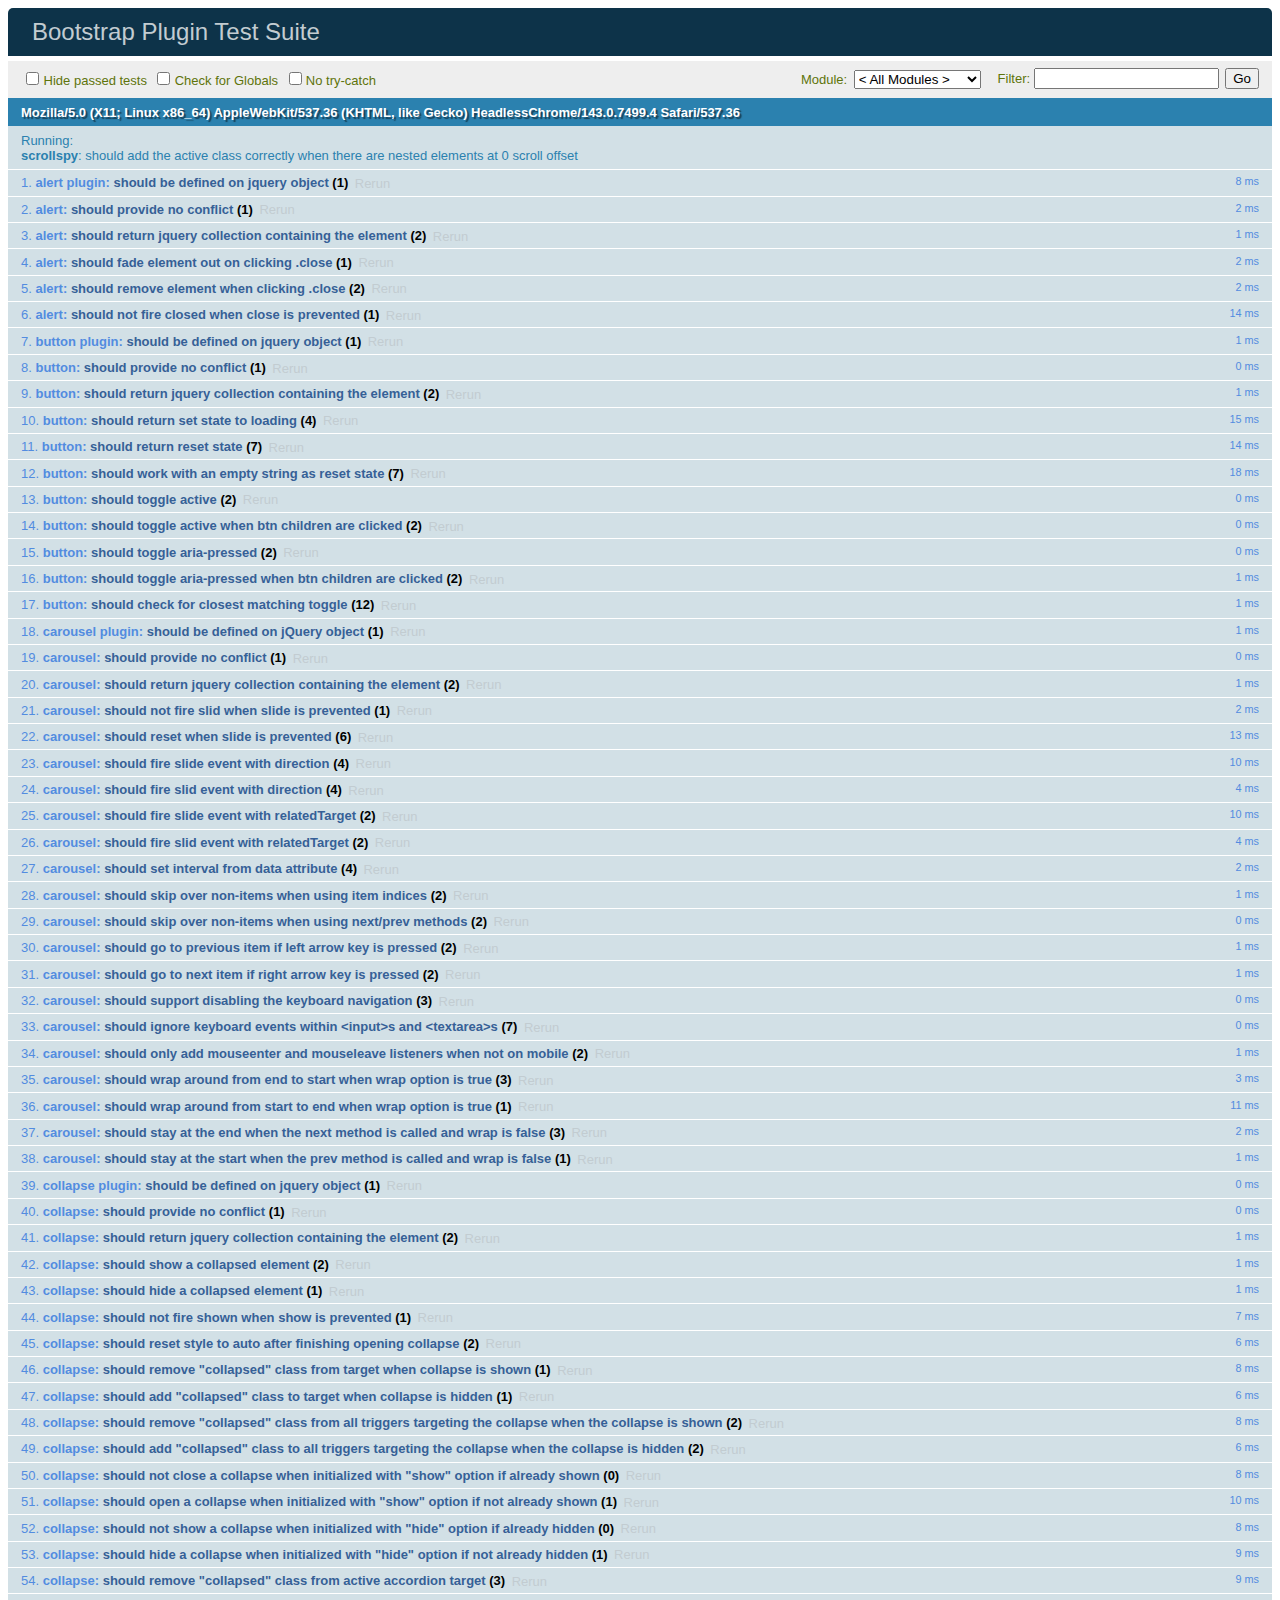
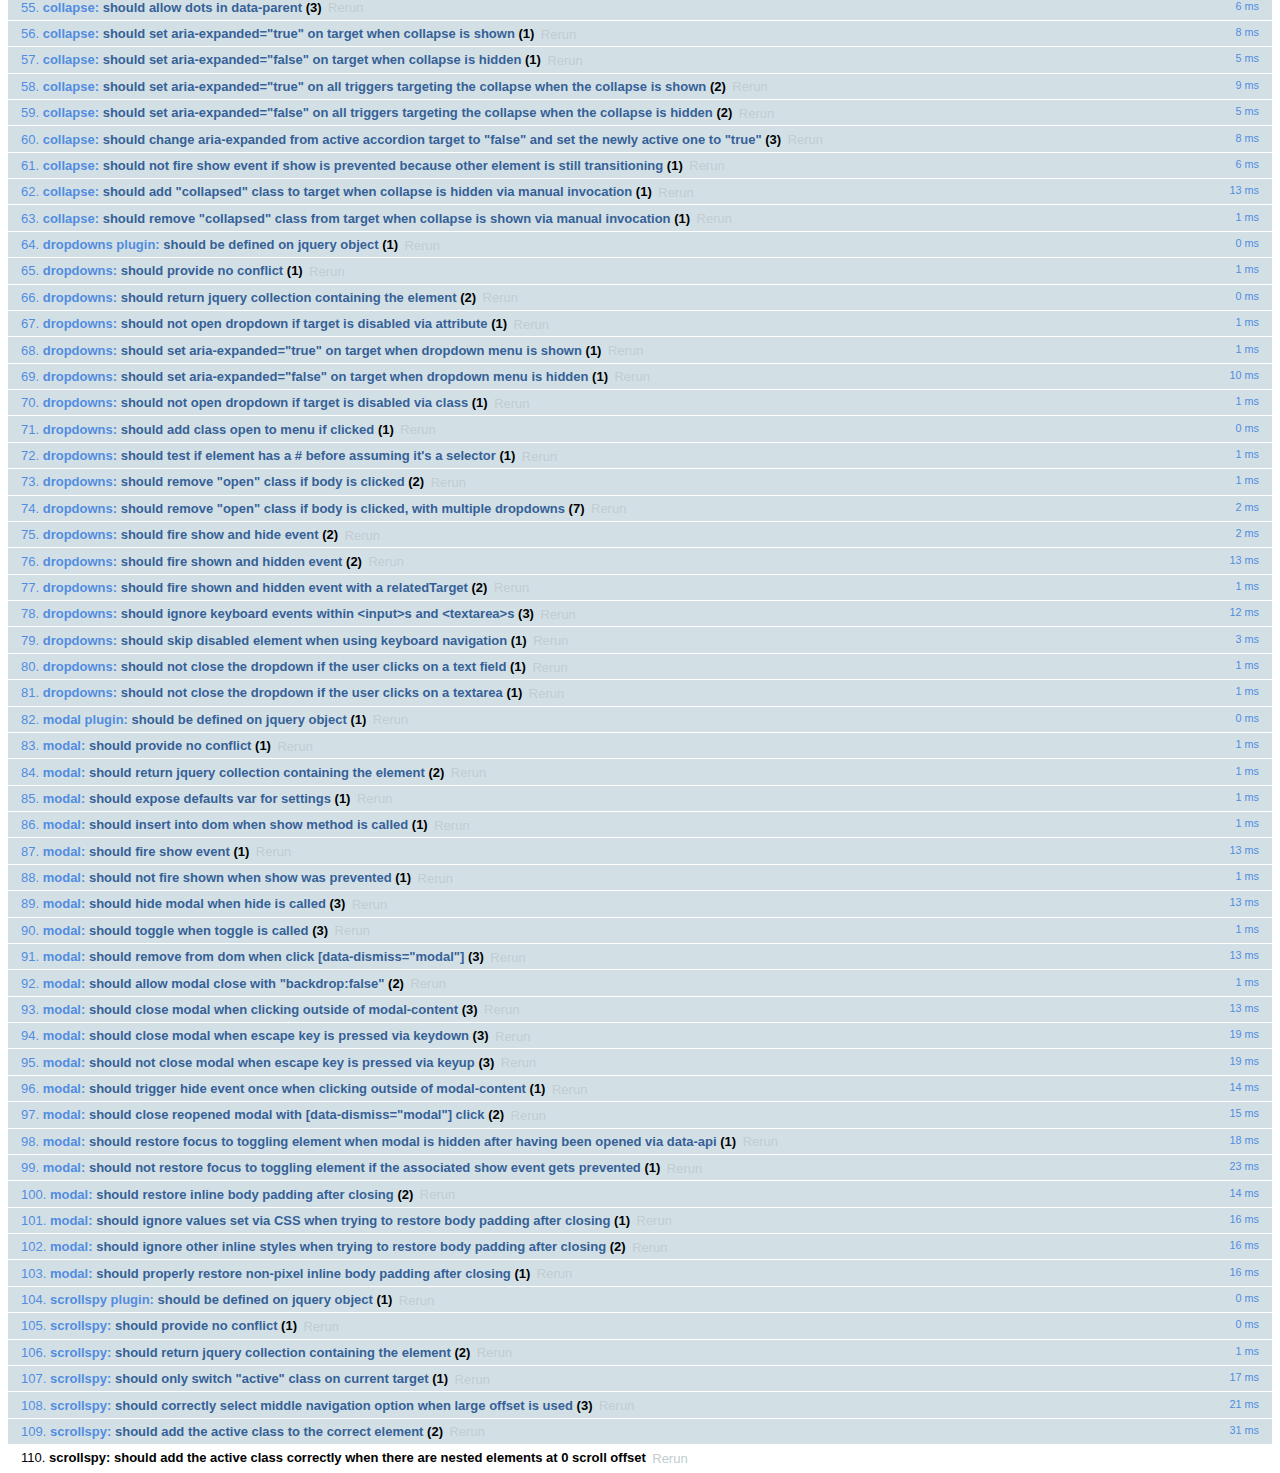
<file: ambassportal/userprofile/static/userprofile/js/tests/index.html>
<!DOCTYPE html>
<html>
  <head>
    <meta charset="utf-8">
    <title>Bootstrap Plugin Test Suite</title>
    <meta name="viewport" content="width=device-width, initial-scale=1">

    <!-- jQuery -->
    <script src="vendor/jquery.min.js"></script>
    <script>
      // Disable jQuery event aliases to ensure we don't accidentally use any of them
      (function () {
        var eventAliases = [
          'blur',
          'focus',
          'focusin',
          'focusout',
          'load',
          'resize',
          'scroll',
          'unload',
          'click',
          'dblclick',
          'mousedown',
          'mouseup',
          'mousemove',
          'mouseover',
          'mouseout',
          'mouseenter',
          'mouseleave',
          'change',
          'select',
          'submit',
          'keydown',
          'keypress',
          'keyup',
          'error',
          'contextmenu',
          'hover',
          'bind',
          'unbind',
          'delegate',
          'undelegate'
        ]
        for (var i = 0; i < eventAliases.length; i++) {
          $.fn[eventAliases[i]] = undefined
        }
      })()
    </script>

    <!-- QUnit -->
    <link rel="stylesheet" href="vendor/qunit.css" media="screen">
    <script src="vendor/qunit.js"></script>
    <script>
      // See https://github.com/axemclion/grunt-saucelabs#test-result-details-with-qunit
      var log = []
      // Require assert.expect in each test
      QUnit.config.requireExpects = true
      QUnit.done(function (testResults) {
        var tests = []
        for (var i = 0, len = log.length; i < len; i++) {
          var details = log[i]
          tests.push({
            name: details.name,
            result: details.result,
            expected: details.expected,
            actual: details.actual,
            source: details.source
          })
        }
        testResults.tests = tests

        window.global_test_results = testResults
      })

      QUnit.testStart(function (testDetails) {
        $(window).scrollTop(0)
        QUnit.log(function (details) {
          if (!details.result) {
            details.name = testDetails.name
            log.push(details)
          }
        })
      })

      // Cleanup
      QUnit.testDone(function () {
        $('#qunit-fixture').empty()
        $('#modal-test, .modal-backdrop').remove()
      })

      // Display fixture on-screen on iOS to avoid false positives
      if (/iPhone|iPad|iPod/.test(navigator.userAgent)) {
        QUnit.begin(function() {
          $('#qunit-fixture').css({ top: 0, left: 0 })
        })

        QUnit.done(function () {
          $('#qunit-fixture').css({ top: '', left: '' })
        })
      }

      // Disable deprecated global QUnit method aliases in preparation for QUnit v2
      (function () {
        var methodNames = [
          'async',
          'asyncTest',
          'deepEqual',
          'equal',
          'expect',
          'module',
          'notDeepEqual',
          'notEqual',
          'notPropEqual',
          'notStrictEqual',
          'ok',
          'propEqual',
          'push',
          'start',
          'stop',
          'strictEqual',
          'test',
          'throws'
        ];
        for (var i = 0; i < methodNames.length; i++) {
          var methodName = methodNames[i];
          window[methodName] = undefined;
        }
      })();
    </script>

    <!-- Plugin sources -->
    <script>$.support.transition = false</script>
    <script src="../../js/alert.js"></script>
    <script src="../../js/button.js"></script>
    <script src="../../js/carousel.js"></script>
    <script src="../../js/collapse.js"></script>
    <script src="../../js/dropdown.js"></script>
    <script src="../../js/modal.js"></script>
    <script src="../../js/scrollspy.js"></script>
    <script src="../../js/tab.js"></script>
    <script src="../../js/tooltip.js"></script>
    <script src="../../js/popover.js"></script>
    <script src="../../js/affix.js"></script>

    <!-- Unit tests -->
    <script src="unit/alert.js"></script>
    <script src="unit/button.js"></script>
    <script src="unit/carousel.js"></script>
    <script src="unit/collapse.js"></script>
    <script src="unit/dropdown.js"></script>
    <script src="unit/modal.js"></script>
    <script src="unit/scrollspy.js"></script>
    <script src="unit/tab.js"></script>
    <script src="unit/tooltip.js"></script>
    <script src="unit/popover.js"></script>
    <script src="unit/affix.js"></script>

  </head>
  <body>
    <div id="qunit-container">
      <div id="qunit"></div>
      <div id="qunit-fixture"></div>
    </div>
  </body>
</html>
</file>
<file: ambassportal/userprofile/static/userprofile/js/tests/vendor/qunit.css>
/*!
 * QUnit 1.17.1
 * http://qunitjs.com/
 *
 * Copyright jQuery Foundation and other contributors
 * Released under the MIT license
 * http://jquery.org/license
 *
 * Date: 2015-01-20T19:39Z
 */

/** Font Family and Sizes */

#qunit-tests, #qunit-header, #qunit-banner, #qunit-testrunner-toolbar, #qunit-userAgent, #qunit-testresult {
	font-family: "Helvetica Neue Light", "HelveticaNeue-Light", "Helvetica Neue", Calibri, Helvetica, Arial, sans-serif;
}

#qunit-testrunner-toolbar, #qunit-userAgent, #qunit-testresult, #qunit-tests li { font-size: small; }
#qunit-tests { font-size: smaller; }


/** Resets */

#qunit-tests, #qunit-header, #qunit-banner, #qunit-userAgent, #qunit-testresult, #qunit-modulefilter {
	margin: 0;
	padding: 0;
}


/** Header */

#qunit-header {
	padding: 0.5em 0 0.5em 1em;

	color: #8699A4;
	background-color: #0D3349;

	font-size: 1.5em;
	line-height: 1em;
	font-weight: 400;

	border-radius: 5px 5px 0 0;
}

#qunit-header a {
	text-decoration: none;
	color: #C2CCD1;
}

#qunit-header a:hover,
#qunit-header a:focus {
	color: #FFF;
}

#qunit-testrunner-toolbar label {
	display: inline-block;
	padding: 0 0.5em 0 0.1em;
}

#qunit-banner {
	height: 5px;
}

#qunit-testrunner-toolbar {
	padding: 0.5em 1em 0.5em 1em;
	color: #5E740B;
	background-color: #EEE;
	overflow: hidden;
}

#qunit-userAgent {
	padding: 0.5em 1em 0.5em 1em;
	background-color: #2B81AF;
	color: #FFF;
	text-shadow: rgba(0, 0, 0, 0.5) 2px 2px 1px;
}

#qunit-modulefilter-container {
	float: right;
	padding: 0.2em;
}

.qunit-url-config {
	display: inline-block;
	padding: 0.1em;
}

.qunit-filter {
	display: block;
	float: right;
	margin-left: 1em;
}

/** Tests: Pass/Fail */

#qunit-tests {
	list-style-position: inside;
}

#qunit-tests li {
	padding: 0.4em 1em 0.4em 1em;
	border-bottom: 1px solid #FFF;
	list-style-position: inside;
}

#qunit-tests > li {
	display: none;
}

#qunit-tests li.running,
#qunit-tests li.pass,
#qunit-tests li.fail,
#qunit-tests li.skipped {
	display: list-item;
}

#qunit-tests.hidepass li.running,
#qunit-tests.hidepass li.pass {
	display: none;
}

#qunit-tests li strong {
	cursor: pointer;
}

#qunit-tests li.skipped strong {
	cursor: default;
}

#qunit-tests li a {
	padding: 0.5em;
	color: #C2CCD1;
	text-decoration: none;
}
#qunit-tests li a:hover,
#qunit-tests li a:focus {
	color: #000;
}

#qunit-tests li .runtime {
	float: right;
	font-size: smaller;
}

.qunit-assert-list {
	margin-top: 0.5em;
	padding: 0.5em;

	background-color: #FFF;

	border-radius: 5px;
}

.qunit-collapsed {
	display: none;
}

#qunit-tests table {
	border-collapse: collapse;
	margin-top: 0.2em;
}

#qunit-tests th {
	text-align: right;
	vertical-align: top;
	padding: 0 0.5em 0 0;
}

#qunit-tests td {
	vertical-align: top;
}

#qunit-tests pre {
	margin: 0;
	white-space: pre-wrap;
	word-wrap: break-word;
}

#qunit-tests del {
	background-color: #E0F2BE;
	color: #374E0C;
	text-decoration: none;
}

#qunit-tests ins {
	background-color: #FFCACA;
	color: #500;
	text-decoration: none;
}

/*** Test Counts */

#qunit-tests b.counts                       { color: #000; }
#qunit-tests b.passed                       { color: #5E740B; }
#qunit-tests b.failed                       { color: #710909; }

#qunit-tests li li {
	padding: 5px;
	background-color: #FFF;
	border-bottom: none;
	list-style-position: inside;
}

/*** Passing Styles */

#qunit-tests li li.pass {
	color: #3C510C;
	background-color: #FFF;
	border-left: 10px solid #C6E746;
}

#qunit-tests .pass                          { color: #528CE0; background-color: #D2E0E6; }
#qunit-tests .pass .test-name               { color: #366097; }

#qunit-tests .pass .test-actual,
#qunit-tests .pass .test-expected           { color: #999; }

#qunit-banner.qunit-pass                    { background-color: #C6E746; }

/*** Failing Styles */

#qunit-tests li li.fail {
	color: #710909;
	background-color: #FFF;
	border-left: 10px solid #EE5757;
	white-space: pre;
}

#qunit-tests > li:last-child {
	border-radius: 0 0 5px 5px;
}

#qunit-tests .fail                          { color: #000; background-color: #EE5757; }
#qunit-tests .fail .test-name,
#qunit-tests .fail .module-name             { color: #000; }

#qunit-tests .fail .test-actual             { color: #EE5757; }
#qunit-tests .fail .test-expected           { color: #008000; }

#qunit-banner.qunit-fail                    { background-color: #EE5757; }

/*** Skipped tests */

#qunit-tests .skipped {
	background-color: #EBECE9;
}

#qunit-tests .qunit-skipped-label {
	background-color: #F4FF77;
	display: inline-block;
	font-style: normal;
	color: #366097;
	line-height: 1.8em;
	padding: 0 0.5em;
	margin: -0.4em 0.4em -0.4em 0;
}

/** Result */

#qunit-testresult {
	padding: 0.5em 1em 0.5em 1em;

	color: #2B81AF;
	background-color: #D2E0E6;

	border-bottom: 1px solid #FFF;
}
#qunit-testresult .module-name {
	font-weight: 700;
}

/** Fixture */

#qunit-fixture {
	position: absolute;
	top: -10000px;
	left: -10000px;
	width: 1000px;
	height: 1000px;
}
</file>
